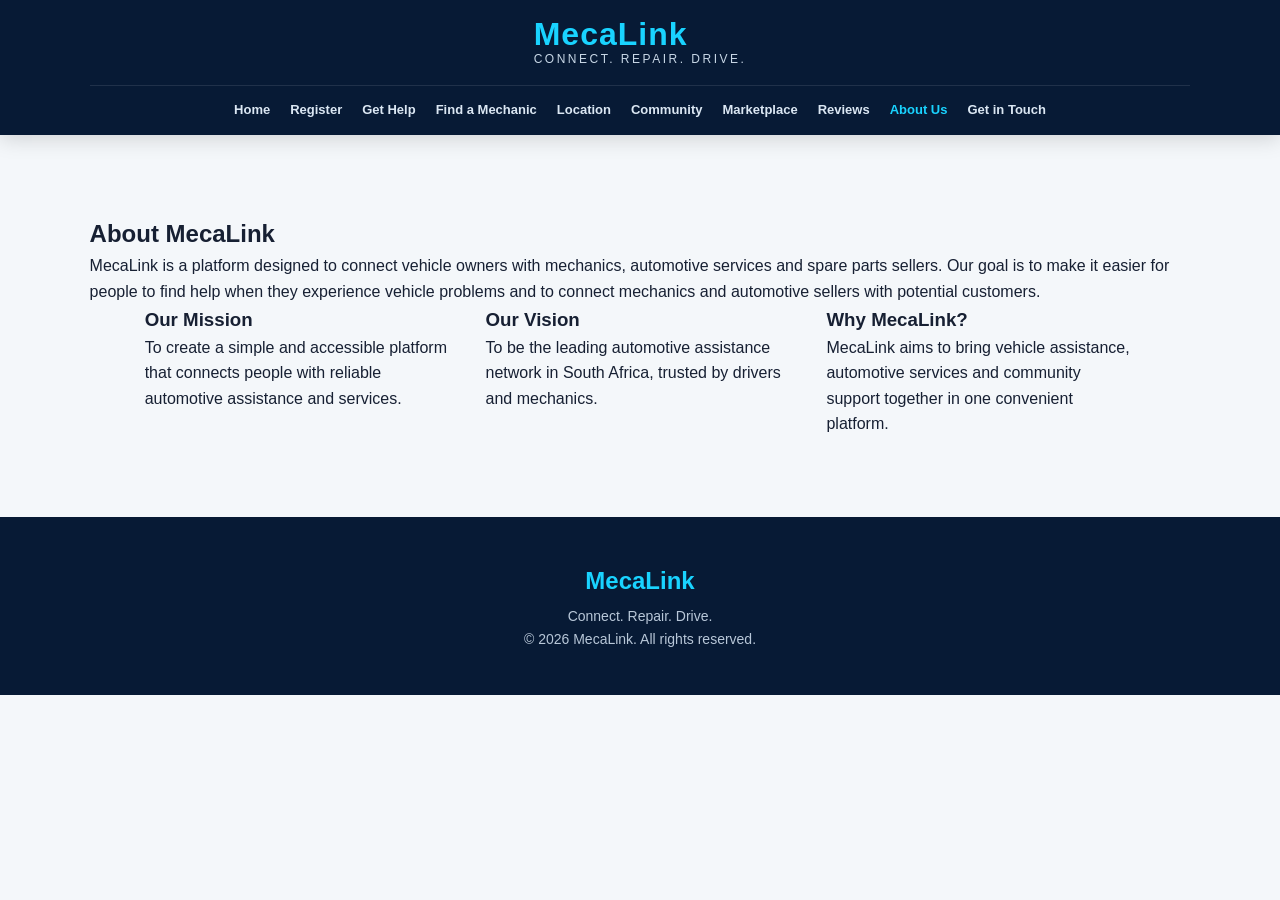
<file: pages/about.html>
<!DOCTYPE html>
<html lang="en">

<head>
    <meta charset="UTF-8">
    <meta name="viewport" content="width=device-width, initial-scale=1.0">

    <meta name="description" content="Learn about MecaLink, our mission and vision to connect vehicle owners with mechanics, automotive services and spare parts in South Africa.">

    <meta name="keywords" content="About MecaLink, automotive services, mechanics, vehicle assistance, spare parts, South Africa">

    <meta name="author" content="MecaLink">

    <title>About Us | MecaLink - Connect. Repair. Drive.</title>

    <link rel="stylesheet" href="../css/style.css">
</head>

<body>

<header class="site-header">

    <div class="brand">
        <div>
            <h1>MecaLink</h1>
            <p>Connect. Repair. Drive.</p>
        </div>
    </div>

    <nav>
        <a href="../index.html">Home</a>
        <a href="registration.html">Register</a>
        <a href="help.html">Get Help</a>
        <a href="mechanics.html">Find a Mechanic</a>
        <a href="location.html">Location</a>
        <a href="community.html">Community</a>
        <a href="marketplace.html">Marketplace</a>
        <a href="ratings.html">Reviews</a>
        <a href="about.html" class="active">About Us</a>
        <a href="contact.html">Get in Touch</a>
    </nav>

</header>

<main>

    <section class="about-section">

        <div class="about-intro">

            <h2>About MecaLink</h2>

            <p>
                MecaLink is a platform designed to connect vehicle
                owners with mechanics, automotive services and spare
                parts sellers. Our goal is to make it easier for people
                to find help when they experience vehicle problems
                and to connect mechanics and automotive sellers
                with potential customers.
            </p>

        </div>

        <div class="about-grid">

            <div class="about-card">

                <h3>Our Mission</h3>

                <p>
                    To create a simple and accessible platform that
                    connects people with reliable automotive
                    assistance and services.
                </p>

            </div>

            <div class="about-card">

                <h3>Our Vision</h3>

                <p>
                    To be the leading automotive assistance network
                    in South Africa, trusted by drivers and mechanics.
                </p>

            </div>

            <div class="about-card">

                <h3>Why MecaLink?</h3>

                <p>
                    MecaLink aims to bring vehicle assistance,
                    automotive services and community support
                    together in one convenient platform.
                </p>

            </div>

        </div>

    </section>

</main>

<footer>

    <div class="footer-brand">
        <h2>MecaLink</h2>
        <p>Connect. Repair. Drive.</p>
    </div>

    <p>&copy; 2026 MecaLink. All rights reserved.</p>

</footer>

</body>
</html>
</file>
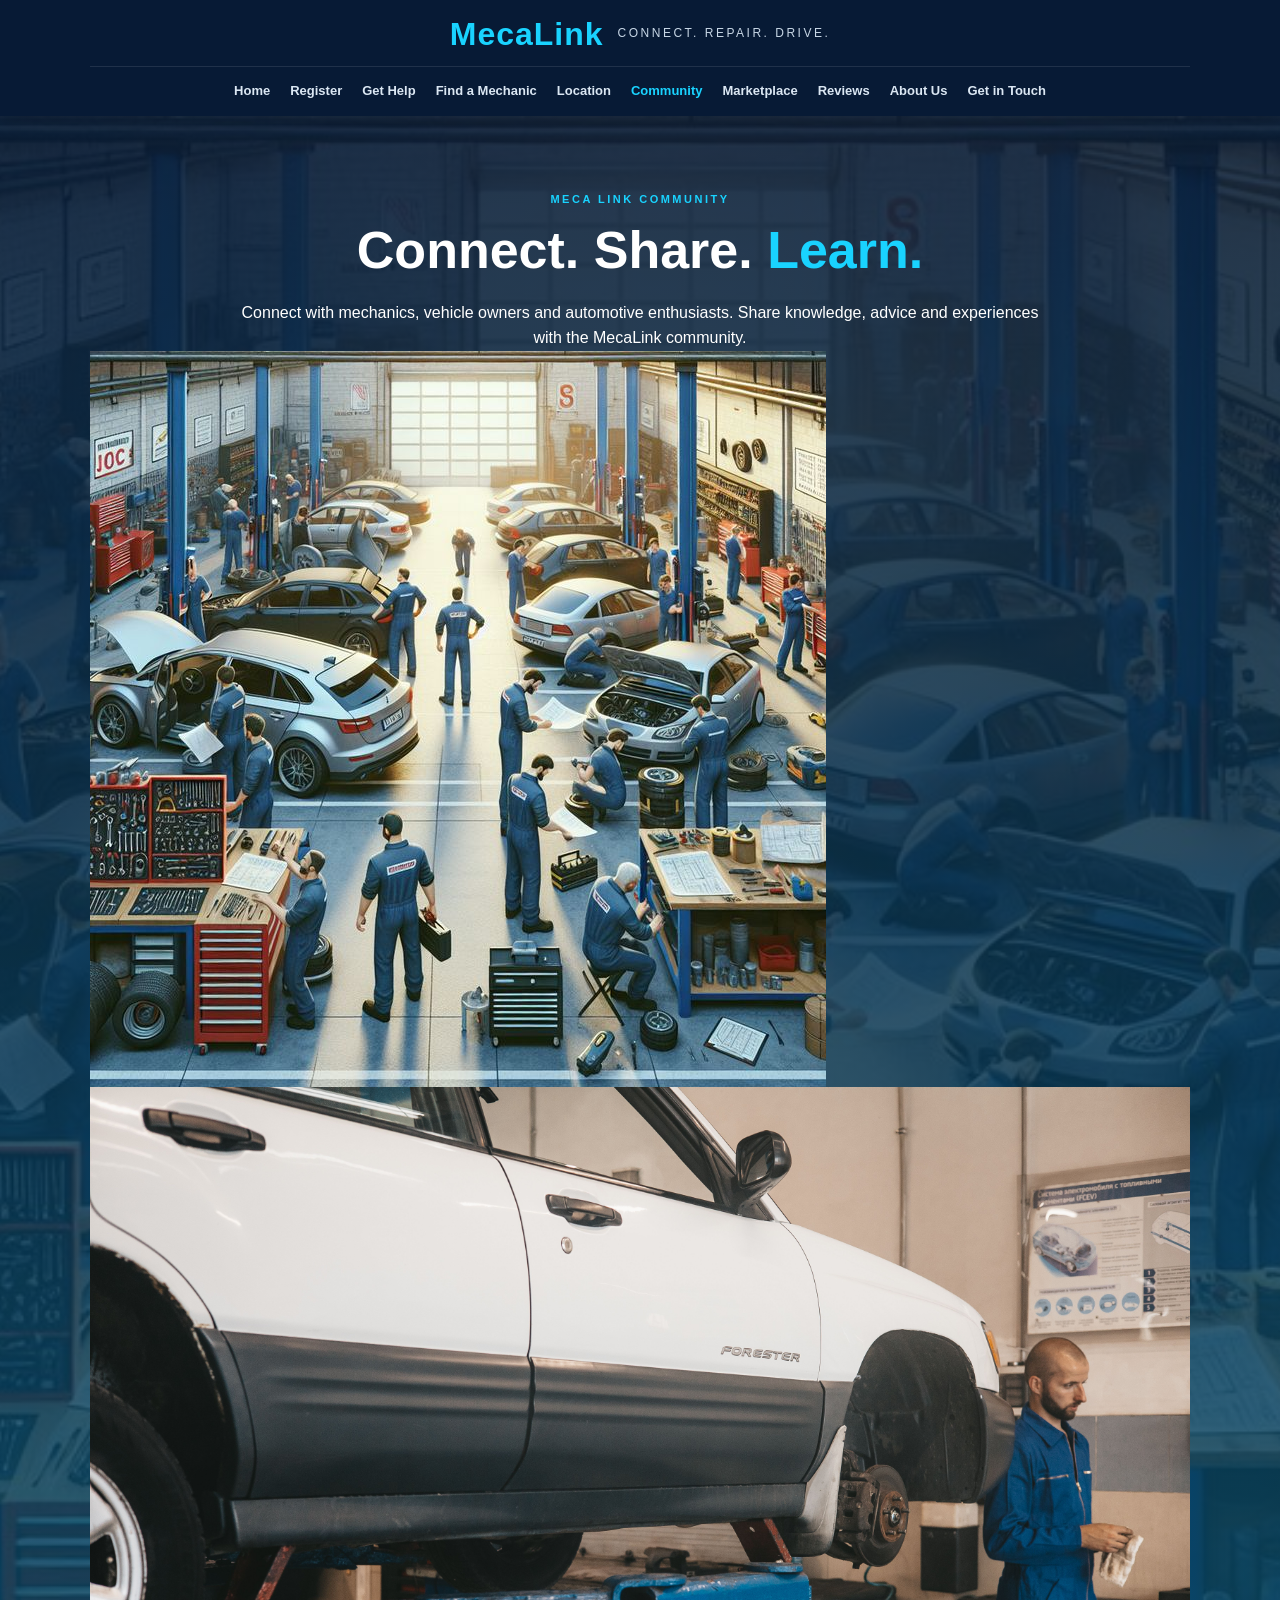
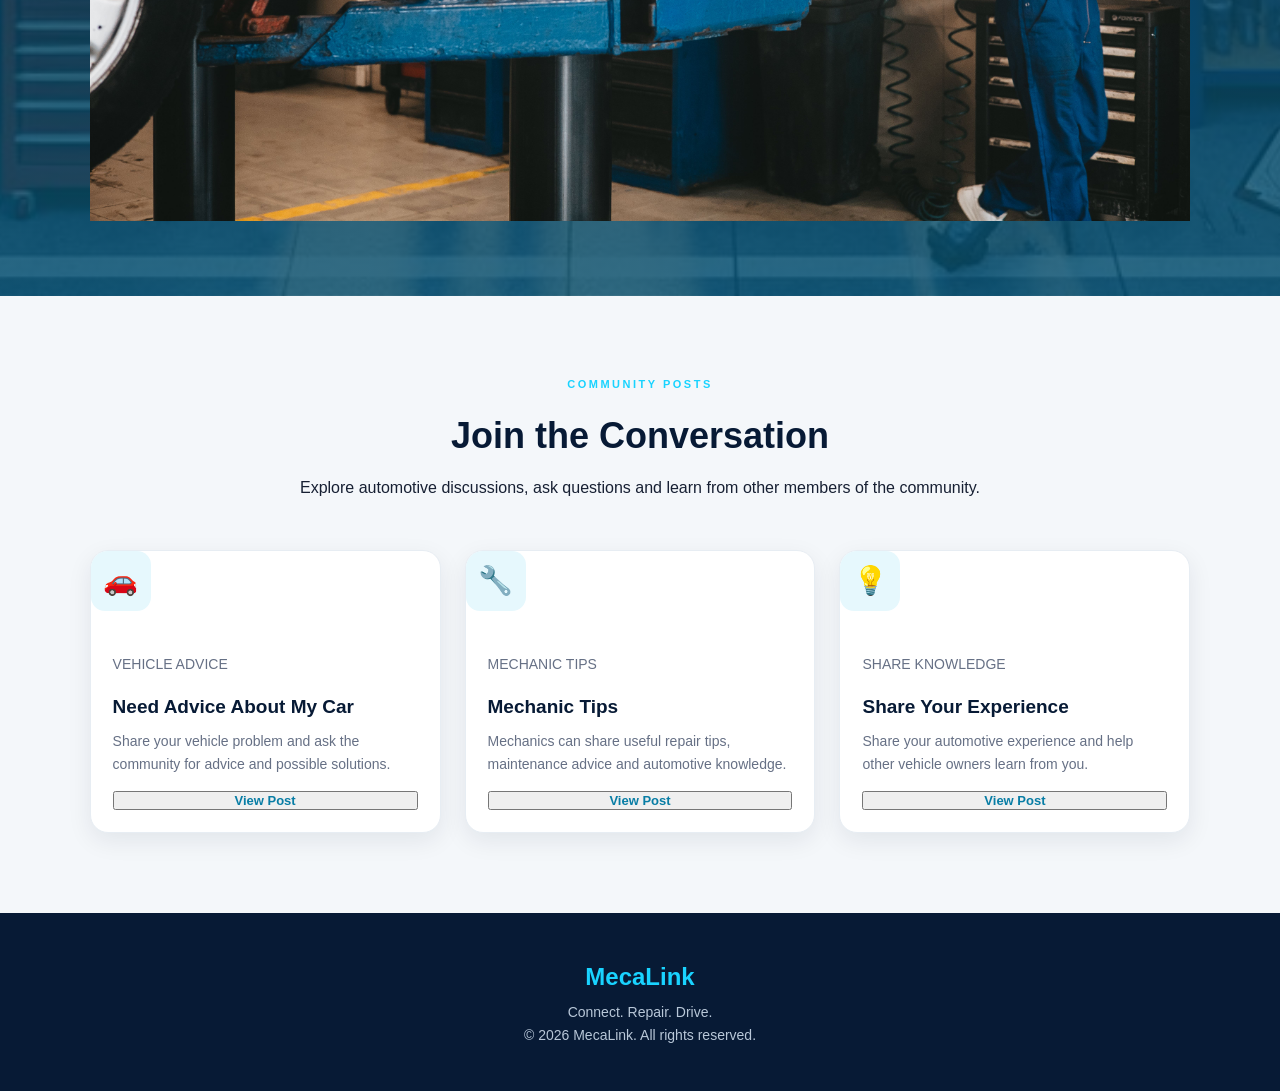
<file: pages/community.html>
<html>
<!DOCTYPE html>
<html lang="en">

<head>
    <meta charset="UTF-8">
    <meta name="viewport" content="width=device-width, initial-scale=1.0">

    <meta name="description" content="Join the MecaLink community to connect with vehicle owners and mechanics, share automotive advice, discuss vehicle repairs and exchange experiences.">
    <meta name="keywords" content="MecaLink community, vehicle owners, mechanics, automotive advice, car repairs, vehicle maintenance">
    <meta name="author" content="MecaLink">

    <title>MecaLink Community | Connect with Vehicle Owners and Mechanics</title>

    <link rel="stylesheet" href="../css/style.css">
</head>

<body>

<header class="site-header">

    <div class="brand">
        <h1>MecaLink</h1>
        <p>Connect. Repair. Drive.</p>
    </div>

    <nav>
        <a href="../index.html">Home</a>
        <a href="registration.html">Register</a>
        <a href="help.html">Get Help</a>
        <a href="mechanics.html">Find a Mechanic</a>
        <a href="location.html">Location</a>
        <a href="community.html" class="active">Community</a>
        <a href="marketplace.html">Marketplace</a>
        <a href="ratings.html">Reviews</a>
        <a href="about.html">About Us</a>
        <a href="contact.html">Get in Touch</a>
    </nav>

</header>

<main>

    <section class="community-hero">

        <div class="community-intro">

            <p class="section-label">MECA LINK COMMUNITY</p>

            <h2>Connect. Share. <span>Learn.</span></h2>

            <p>
                Connect with mechanics, vehicle owners and automotive
                enthusiasts. Share knowledge, advice and experiences
                with the MecaLink community.
            </p>

        </div>

        <div class="community-images">

            <img
                src="../images/community-bg.jpg"
                alt="Automotive community and vehicle owners">

            <img
                src="../images/community%20%282%29.jpg"
                alt="MecaLink automotive community">

        </div>

    </section>

    <section class="community-section">

        <div class="section-title">

            <p class="section-label">COMMUNITY POSTS</p>

            <h2>Join the Conversation</h2>

            <p>
                Explore automotive discussions, ask questions and
                learn from other members of the community.
            </p>

        </div>

        <div class="community-posts">

            <article class="community-card">

                <div class="community-icon">🚗</div>

                <div class="post-content">

                    <p class="post-category">VEHICLE ADVICE</p>

                    <h3>Need Advice About My Car</h3>

                    <p>
                        Share your vehicle problem and ask the
                        community for advice and possible solutions.
                    </p>

                    <button class="community-button" type="button"
                        data-post="vehicle">
                        View Post
                    </button>

                </div>

            </article>

            <article class="community-card">

                <div class="community-icon">🔧</div>

                <div class="post-content">

                    <p class="post-category">MECHANIC TIPS</p>

                    <h3>Mechanic Tips</h3>

                    <p>
                        Mechanics can share useful repair tips,
                        maintenance advice and automotive knowledge.
                    </p>

                    <button class="community-button" type="button"
                        data-post="mechanic">
                        View Post
                    </button>

                </div>

            </article>

            <article class="community-card">

                <div class="community-icon">💡</div>

                <div class="post-content">

                    <p class="post-category">SHARE KNOWLEDGE</p>

                    <h3>Share Your Experience</h3>

                    <p>
                        Share your automotive experience and help
                        other vehicle owners learn from you.
                    </p>

                    <button class="community-button" type="button"
                        data-post="experience">
                        View Post
                    </button>

                </div>

            </article>

        </div>

        <p id="communityMessage" role="status" aria-live="polite"></p>

    </section>

</main>

<footer>

    <div class="footer-brand">
        <h2>MecaLink</h2>
        <p>Connect. Repair. Drive.</p>
    </div>

    <p>&copy; 2026 MecaLink. All rights reserved.</p>

</footer>

<script src="../JS/script.js"></script>

</body>
</html>
</file>
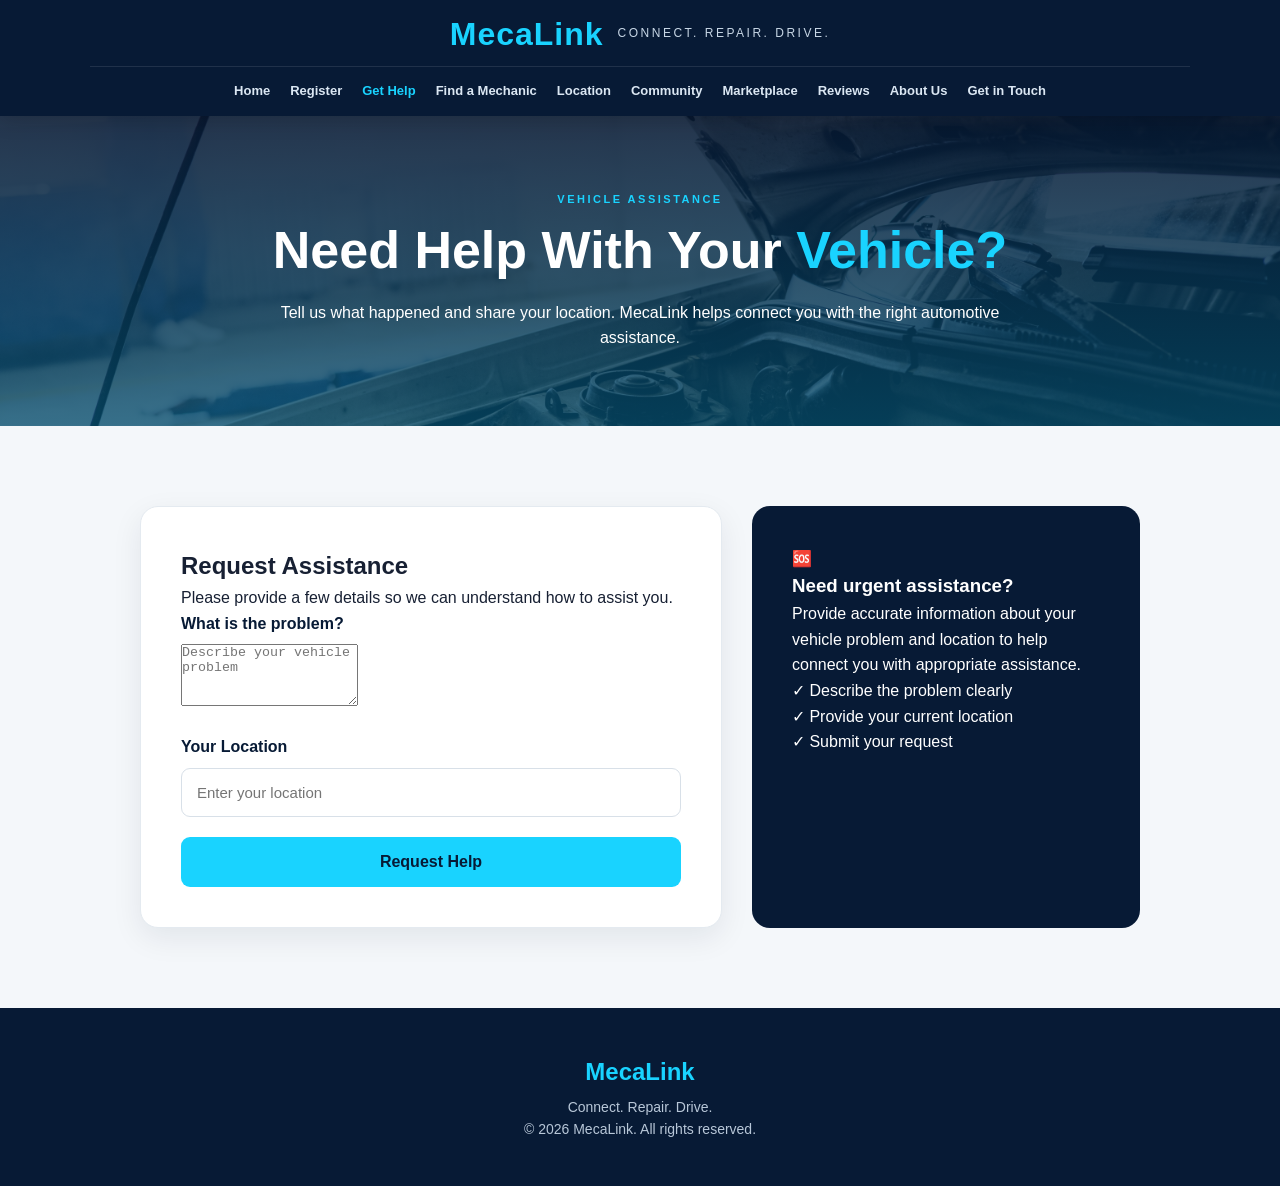
<file: pages/help.html>
<!DOCTYPE html>
<html lang="en">

<head>
    <meta charset="UTF-8">
    <meta name="viewport" content="width=device-width, initial-scale=1.0">

    <meta name="description" content="Get vehicle breakdown assistance and repair help through MecaLink. Describe your vehicle problem and location to explore automotive assistance.">

    <meta name="keywords" content="vehicle breakdown assistance, car repair help, automotive assistance, mechanic help, MecaLink">

    <meta name="author" content="MecaLink">

    <title>Get Vehicle Breakdown Assistance and Repair Help | MecaLink</title>

    <link rel="stylesheet" href="../css/style.css">
    <script src="../JS/script.js" defer></script>
</head>

<body>

<header class="site-header">

    <div class="brand">
        <h1>MecaLink</h1>
        <p>Connect. Repair. Drive.</p>
    </div>

    <nav>
        <a href="../index.html">Home</a>
        <a href="registration.html">Register</a>
        <a href="help.html" class="active">Get Help</a>
        <a href="mechanics.html">Find a Mechanic</a>
        <a href="location.html">Location</a>
        <a href="community.html">Community</a>
        <a href="marketplace.html">Marketplace</a>
        <a href="ratings.html">Reviews</a>
        <a href="about.html">About Us</a>
        <a href="contact.html">Get in Touch</a>
    </nav>

</header>

<main>

    <section class="help-hero">

        <div class="help-intro">

            <p class="section-label">VEHICLE ASSISTANCE</p>

            <h2>Need Help With Your <span>Vehicle?</span></h2>

            <p>
                Tell us what happened and share your location.
                MecaLink helps connect you with the right
                automotive assistance.
            </p>

        </div>

    </section>

    <section class="help-section">

        <div class="help-container">

            <div class="help-form">

                <h2>Request Assistance</h2>

                <p class="form-description">
                    Please provide a few details so we can
                    understand how to assist you.
                </p>

                <form
                    id="helpForm"
                    name="help"
                    method="POST"
                    action="/"
                    data-netlify="true"
                    netlify-honeypot="bot-field"
                >

                    <input type="hidden" name="form-name" value="help">

                    <p hidden>
                        <label>
                            Leave this field empty:
                            <input name="bot-field">
                        </label>
                    </p>

                    <div class="form-group">

                        <label for="problem">
                            What is the problem?
                        </label>

                        <textarea
                            id="problem"
                            name="problem"
                            placeholder="Describe your vehicle problem"
                            rows="4"
                            required
                            minlength="5"
                            maxlength="1000"
                        ></textarea>

                    </div>

                    <div class="form-group">

                        <label for="location">
                            Your Location
                        </label>

                        <input
                            type="text"
                            id="location"
                            name="location"
                            placeholder="Enter your location"
                            required
                            minlength="3"
                            maxlength="150"
                        >

                    </div>

                    <button class="help-button" type="submit">
                        Request Help
                    </button>

                    <p
                        id="helpMessage"
                        role="status"
                        aria-live="polite"
                    ></p>

                </form>

            </div>

            <div class="help-info">

                <div class="info-icon">🆘</div>

                <h3>Need urgent assistance?</h3>

                <p>
                    Provide accurate information about your
                    vehicle problem and location to help
                    connect you with appropriate assistance.
                </p>

                <div class="info-item">
                    <span>✓</span>
                    Describe the problem clearly
                </div>

                <div class="info-item">
                    <span>✓</span>
                    Provide your current location
                </div>

                <div class="info-item">
                    <span>✓</span>
                    Submit your request
                </div>

            </div>

        </div>

    </section>

</main>

<footer>

    <div class="footer-brand">
        <h2>MecaLink</h2>
        <p>Connect. Repair. Drive.</p>
    </div>

    <p>&copy; 2026 MecaLink. All rights reserved.</p>

</footer>

</body>
</html>
</file>
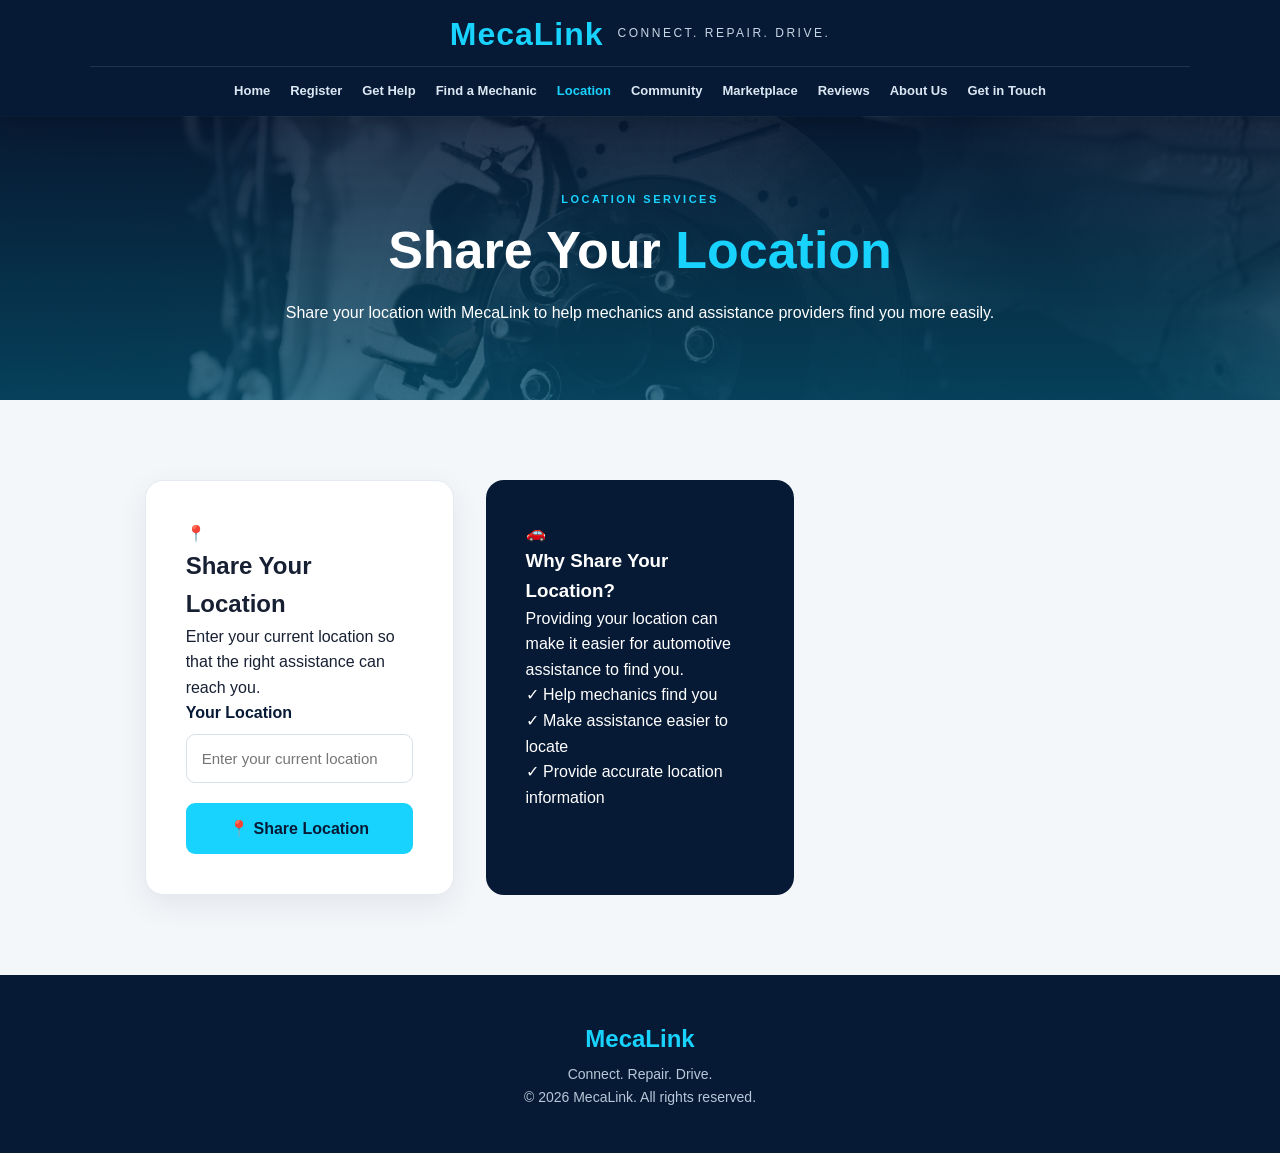
<file: pages/location.html>
<!DOCTYPE html>
<html lang="en">

<head>
    <meta charset="UTF-8">
    <meta name="viewport" content="width=device-width, initial-scale=1.0">

    <meta name="description" content="Share your location with MecaLink to help vehicle owners connect with mechanics and automotive assistance providers.">

    <meta name="keywords" content="MecaLink, location sharing, vehicle assistance, mechanics, automotive services">

    <meta name="author" content="MecaLink">

    <title>Location Sharing | MecaLink - Connect. Repair. Drive.</title>

    <link rel="stylesheet" href="../css/style.css">
</head>

<body>

<header class="site-header">

    <div class="brand">
        <h1>MecaLink</h1>
        <p>Connect. Repair. Drive.</p>
    </div>

    <nav>
        <a href="../index.html">Home</a>
        <a href="registration.html">Register</a>
        <a href="help.html">Get Help</a>
        <a href="mechanics.html">Find a Mechanic</a>
        <a href="location.html" class="active">Location</a>
        <a href="community.html">Community</a>
        <a href="marketplace.html">Marketplace</a>
        <a href="ratings.html">Reviews</a>
        <a href="about.html">About Us</a>
        <a href="contact.html">Get in Touch</a>
    </nav>

</header>

<main>

    <section class="location-hero">

        <div class="location-intro">

            <p class="section-label">LOCATION SERVICES</p>

            <h2>Share Your <span>Location</span></h2>

            <p>
                Share your location with MecaLink to help mechanics
                and assistance providers find you more easily.
            </p>

        </div>

    </section>

    <section class="location-section">

        <div class="location-container">

            <div class="location-card">

                <div class="location-icon">📍</div>

                <h2>Share Your Location</h2>

                <p>
                    Enter your current location so that the right
                    assistance can reach you.
                </p>

                <div class="location-form-group">

                    <label for="location">Your Location</label>

                    <input
                        type="text"
                        id="location"
                        name="location"
                        placeholder="Enter your current location"
                        required
                    >

                </div>

                <button
                    class="location-button"
                    id="shareLocationButton"
                    type="button"
                >
                    📍 Share Location
                </button>

                <p id="locationMessage" role="status" aria-live="polite"></p>

            </div>

            <div class="location-info">

                <div class="location-icon">🚗</div>

                <h3>Why Share Your Location?</h3>

                <p>
                    Providing your location can make it easier
                    for automotive assistance to find you.
                </p>

                <div class="location-feature">
                    <span>✓</span>
                    Help mechanics find you
                </div>

                <div class="location-feature">
                    <span>✓</span>
                    Make assistance easier to locate
                </div>

                <div class="location-feature">
                    <span>✓</span>
                    Provide accurate location information
                </div>

            </div>

        </div>

    </section>

</main>

<footer>

    <div class="footer-brand">
        <h2>MecaLink</h2>
        <p>Connect. Repair. Drive.</p>
    </div>

    <p>&copy; 2026 MecaLink. All rights reserved.</p>

</footer>

<script src="../JS/script.js" defer></script>

</body>
</html>
</file>
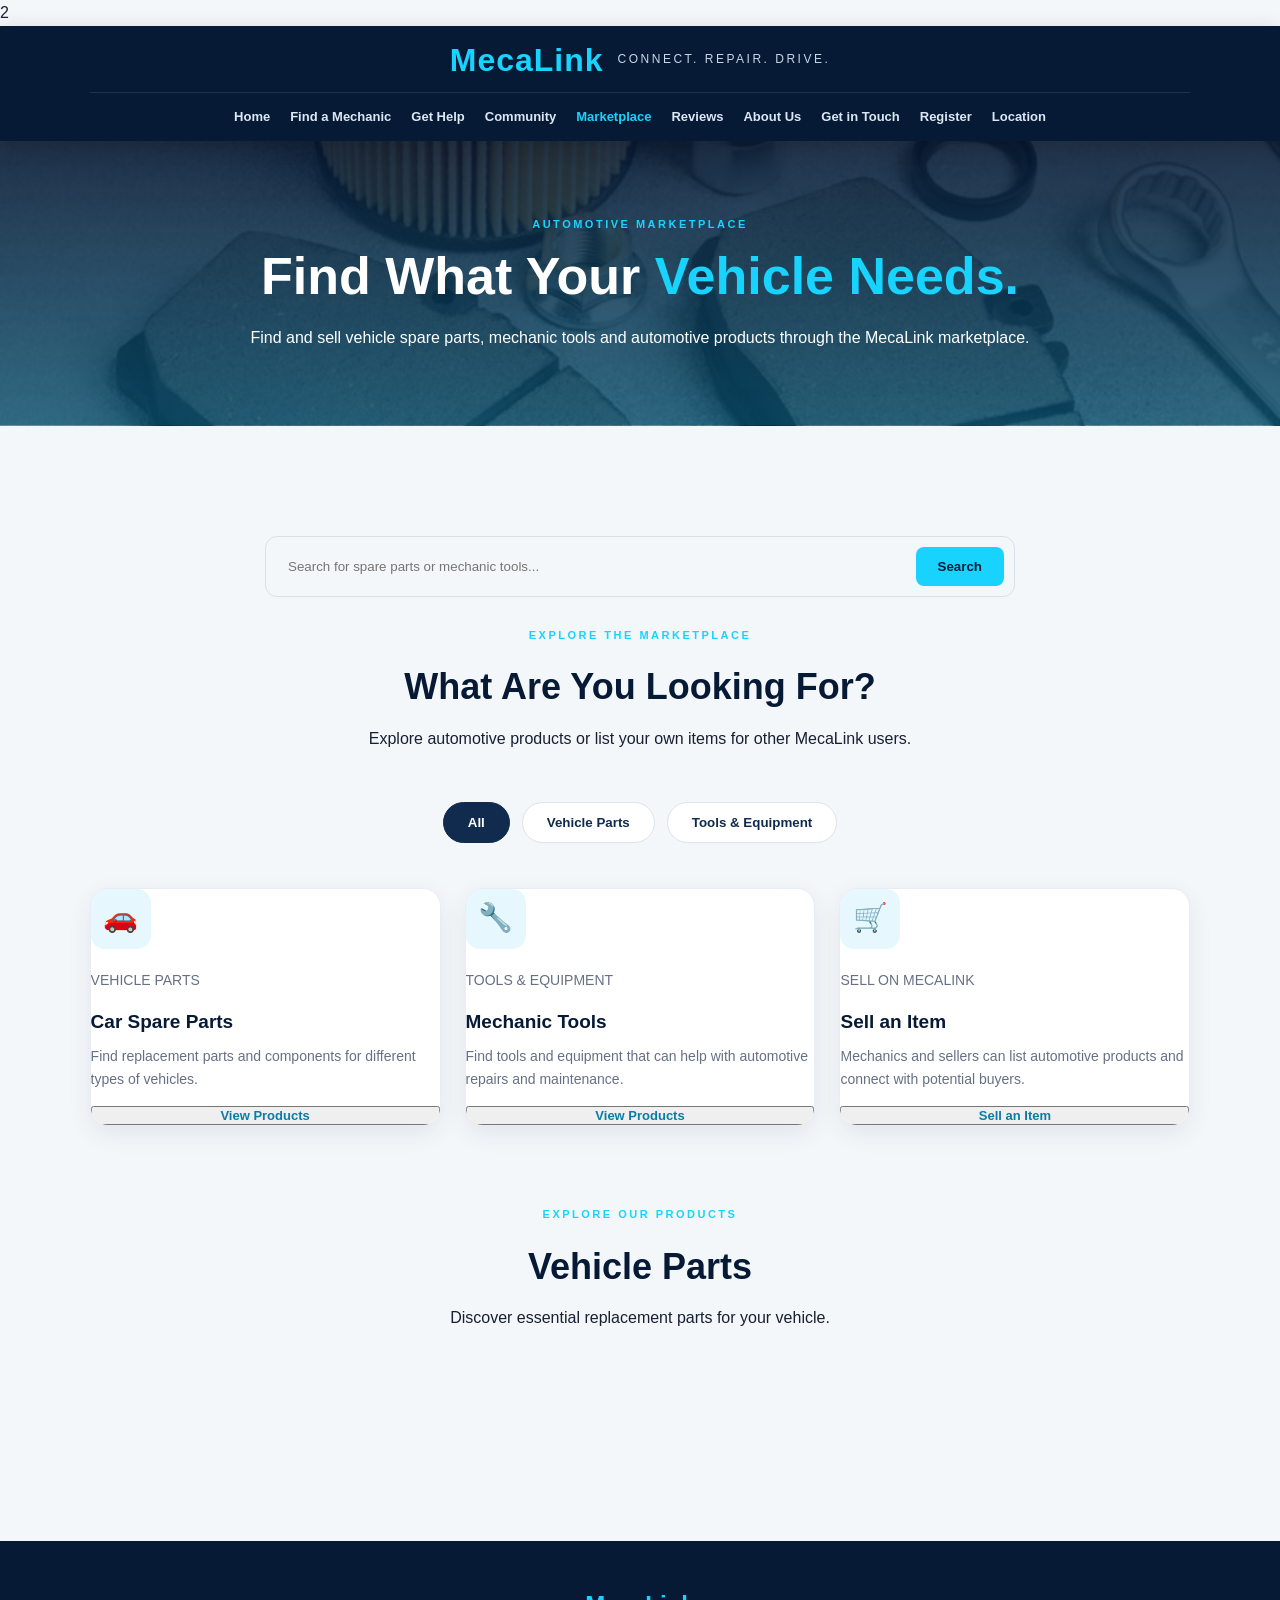
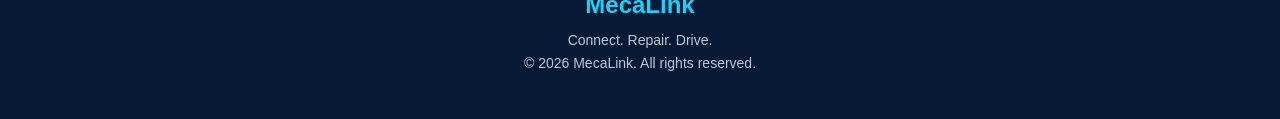
<file: pages/marketplace.html>
<!DOCTYPE html>
<html lang="en">
<head>
    <meta charset="UTF-8">
    <meta name="description" content="Explore MecaLink to find and sell car spare parts, mechanic tools and automotive products. Connect with buyers and sellers.">
    <title>Buy and Sell Car Parts & Mechanic Tools | MecaLink</title>
    <link rel="stylesheet" href="../css/style.css">
</head>

<body>2

<header class="site-header">

    <div class="brand">
        <h1>MecaLink</h1>
        <p>Connect. Repair. Drive.</p>
    </div>

    <nav>
        <a href="../index.html">Home</a>
        <a href="mechanics.html">Find a Mechanic</a>
        <a href="help.html">Get Help</a>
        <a href="community.html">Community</a>
        <a href="marketplace.html" class="active">Marketplace</a>
        <a href="ratings.html">Reviews</a>
        <a href="about.html">About Us</a>
        <a href="contact.html">Get in Touch</a>
        <a href="registration.html">Register</a>
        <a href="location.html">Location</a>
    </nav>

</header>


<main>

    <section class="marketplace-hero">

        <div class="marketplace-intro">

            <p class="section-label">AUTOMOTIVE MARKETPLACE</p>

            <h2>Find What Your <span>Vehicle Needs.</span></h2>

            <p>
                Find and sell vehicle spare parts, mechanic tools
                and automotive products through the MecaLink marketplace.
            </p>

        </div>

    </section>


    <section class="marketplace-section">
        <div class="marketplace-search">
    <input
        type="text"
        id="marketplaceSearch"
        placeholder="Search for spare parts or mechanic tools..."
    >
    <button type="button" id="searchButton">
        Search
    </button>
</div>

        <div class="section-title">

            <p class="section-label">EXPLORE THE MARKETPLACE</p>

            <h2>What Are You Looking For?</h2>

            <p>
                Explore automotive products or list your own items
                for other MecaLink users.
            </p>

        </div>
        <div class="marketplace-filters">
    <button type="button" class="filter-button active" data-filter="all">All</button>
    <button type="button" class="filter-button" data-filter="vehicle parts">Vehicle Parts</button>
    <button type="button" class="filter-button" data-filter="tools & equipment">Tools & Equipment</button>
</div>


        <div class="marketplace-grid">

            <article class="marketplace-card">

                <div class="marketplace-icon">🚗</div>

                <p class="marketplace-category">VEHICLE PARTS</p>

                <h3>Car Spare Parts</h3>

                <p>
                    Find replacement parts and components for
                    different types of vehicles.
                </p>

                <button class="marketplace-button">
                    View Products
                </button>

            </article>


            <article class="marketplace-card">

                <div class="marketplace-icon">🔧</div>

                <p class="marketplace-category">TOOLS & EQUIPMENT</p>

                <h3>Mechanic Tools</h3>

                <p>
                    Find tools and equipment that can help with
                    automotive repairs and maintenance.
                </p>

                <button class="marketplace-button">
                    View Products
                </button>

            </article>


            <article class="marketplace-card sell-card">

                <div class="marketplace-icon">🛒</div>

                <p class="marketplace-category">SELL ON MECALINK</p>

                <h3>Sell an Item</h3>

                <p>
                    Mechanics and sellers can list automotive
                    products and connect with potential buyers.
                </p>

                <button class="marketplace-button">
                    Sell an Item
                </button>

            </article>

        </div>
                </div>

        <section class="marketplace-products" id="vehicle-parts">

            <div class="section-title">
                <p class="section-label">EXPLORE OUR PRODUCTS</p>
                <h2>Vehicle Parts</h2>
                <p>Discover essential replacement parts for your vehicle.</p>
            </div>

        </section>

    </section>

    </section>

</main>


<footer>

    <div class="footer-brand">
        <h2>MecaLink</h2>
        <p>Connect. Repair. Drive.</p>
    </div>

    <p>&copy; 2026 MecaLink. All rights reserved.</p>

</footer>
<script src="../JS/script.js"></script>

</body>

</html>
</file>
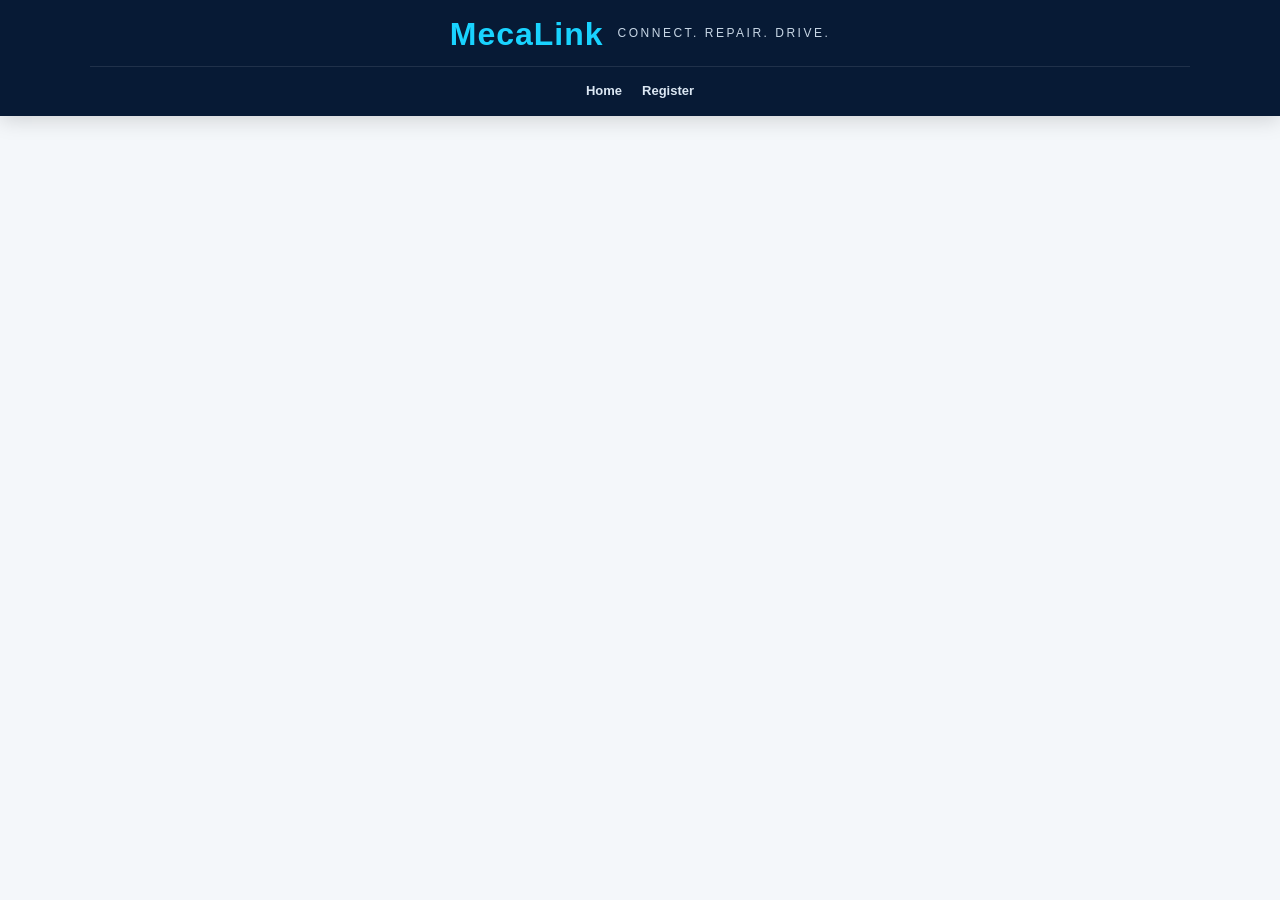
<file: pages/MecaLink.html>
<!DOCTYPE html>
<html lang="en">

<head>
    <meta charset="UTF-8">
    <meta name="viewport" content="width=device-width, initial-scale=1.0">

    <meta name="description" content="Find a mechanic with MecaLink. Search for automotive services by location and the type of vehicle repair you need.">

    <meta name="author" content="MecaLink">

    <title>Find a Mechanic | MecaLink - Connect. Repair. Drive.</title>

    <link rel="stylesheet" href="../css/style.css">
</head>

<body>

    <header class="site-header">

        <div class="brand">
            <h1>MecaLink</h1>
            <p>Connect. Repair. Drive.</p>
        </div>

        <nav>
            <a href="../index.html">Home</a>
            <a href="registration.html">Register</a
</file>
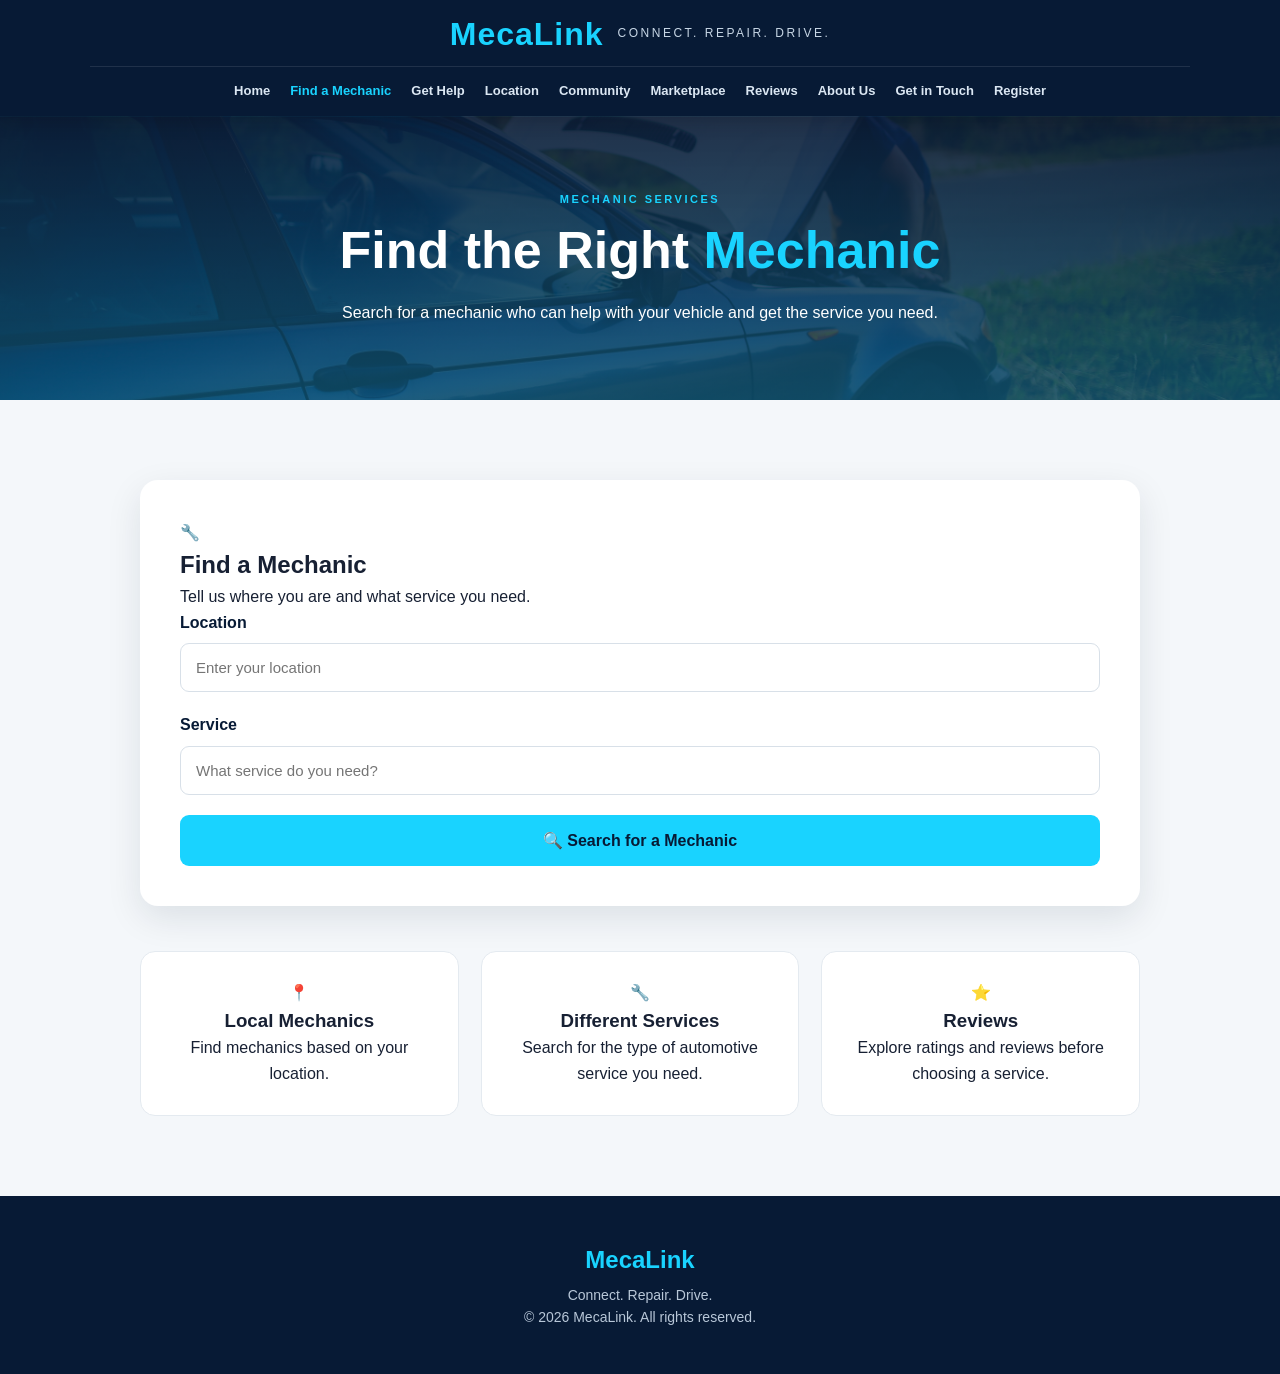
<file: pages/mechanics.html>
<!DOCTYPE html>
<html lang="en">

<head>
    <meta charset="UTF-8">
    <meta name="viewport" content="width=device-width, initial-scale=1.0">

    <meta name="description" content="Discover MecaLink to connect with mechanics, find vehicle repair services and get help maintaining your car.">

    <meta name="author" content="MecaLink">

    <title>Find Local Mechanics and Vehicle Repair Services | MecaLink</title>

    <link rel="stylesheet" href="../css/style.css">
</head>

<body>

    <header class="site-header">

        <div class="brand">
            <h1>MecaLink</h1>
            <p>Connect. Repair. Drive.</p>
        </div>

        <nav>
            <a href="../index.html">Home</a>
            <a href="mechanics.html" class="active">Find a Mechanic</a>
            <a href="help.html">Get Help</a>
            <a href="location.html">Location</a>
            <a href="community.html">Community</a>
            <a href="marketplace.html">Marketplace</a>
            <a href="ratings.html">Reviews</a>
            <a href="about.html">About Us</a>
            <a href="contact.html">Get in Touch</a>
            <a href="registration.html">Register</a>
        </nav>

    </header>

    <main>

        <section class="mechanic-hero">

            <div>
                <p class="section-label">MECHANIC SERVICES</p>

                <h2>Find the Right <span>Mechanic</span></h2>

                <p>
                    Search for a mechanic who can help with
                    your vehicle and get the service you need.
                </p>
            </div>

        </section>

        <section class="mechanic-section">

            <div class="mechanic-search">

                <div class="search-heading">
                    <div class="search-icon">🔧</div>

                    <div>
                        <h2>Find a Mechanic</h2>
                        <p>
                            Tell us where you are and what service
                            you need.
                        </p>
                    </div>
                </div>

                <form id="mechanicSearchForm">

                    <div class="search-fields">

                        <div class="form-group">
                            <label for="location">Location</label>

                            <input
                                type="text"
                                id="location"
                                name="location"
                                placeholder="Enter your location"
                                required
                            >
                        </div>

                        <div class="form-group">
                            <label for="service">Service</label>

                            <input
                                type="text"
                                id="service"
                                name="service"
                                placeholder="What service do you need?"
                                required
                            >
                        </div>

                    </div>

                    <button type="submit" class="search-button">
                        🔍 Search for a Mechanic
                    </button>

                    <p id="mechanicSearchMessage" role="status" aria-live="polite"></p>

                </form>

            </div>

            <div class="mechanic-features">

                <div class="feature-card">
                    <div>📍</div>
                    <h3>Local Mechanics</h3>
                    <p>
                        Find mechanics based on your location.
                    </p>
                </div>

                <div class="feature-card">
                    <div>🔧</div>
                    <h3>Different Services</h3>
                    <p>
                        Search for the type of automotive service
                        you need.
                    </p>
                </div>

                <div class="feature-card">
                    <div>⭐</div>
                    <h3>Reviews</h3>
                    <p>
                        Explore ratings and reviews before
                        choosing a service.
                    </p>
                </div>

            </div>

        </section>

    </main>

    <footer>

        <div class="footer-brand">
            <h2>MecaLink</h2>
            <p>Connect. Repair. Drive.</p>
        </div>

        <p>&copy; 2026 MecaLink. All rights reserved.</p>

    </footer>

    <script src="../JS/script.js" defer></script>

</body>
</html>
</file>
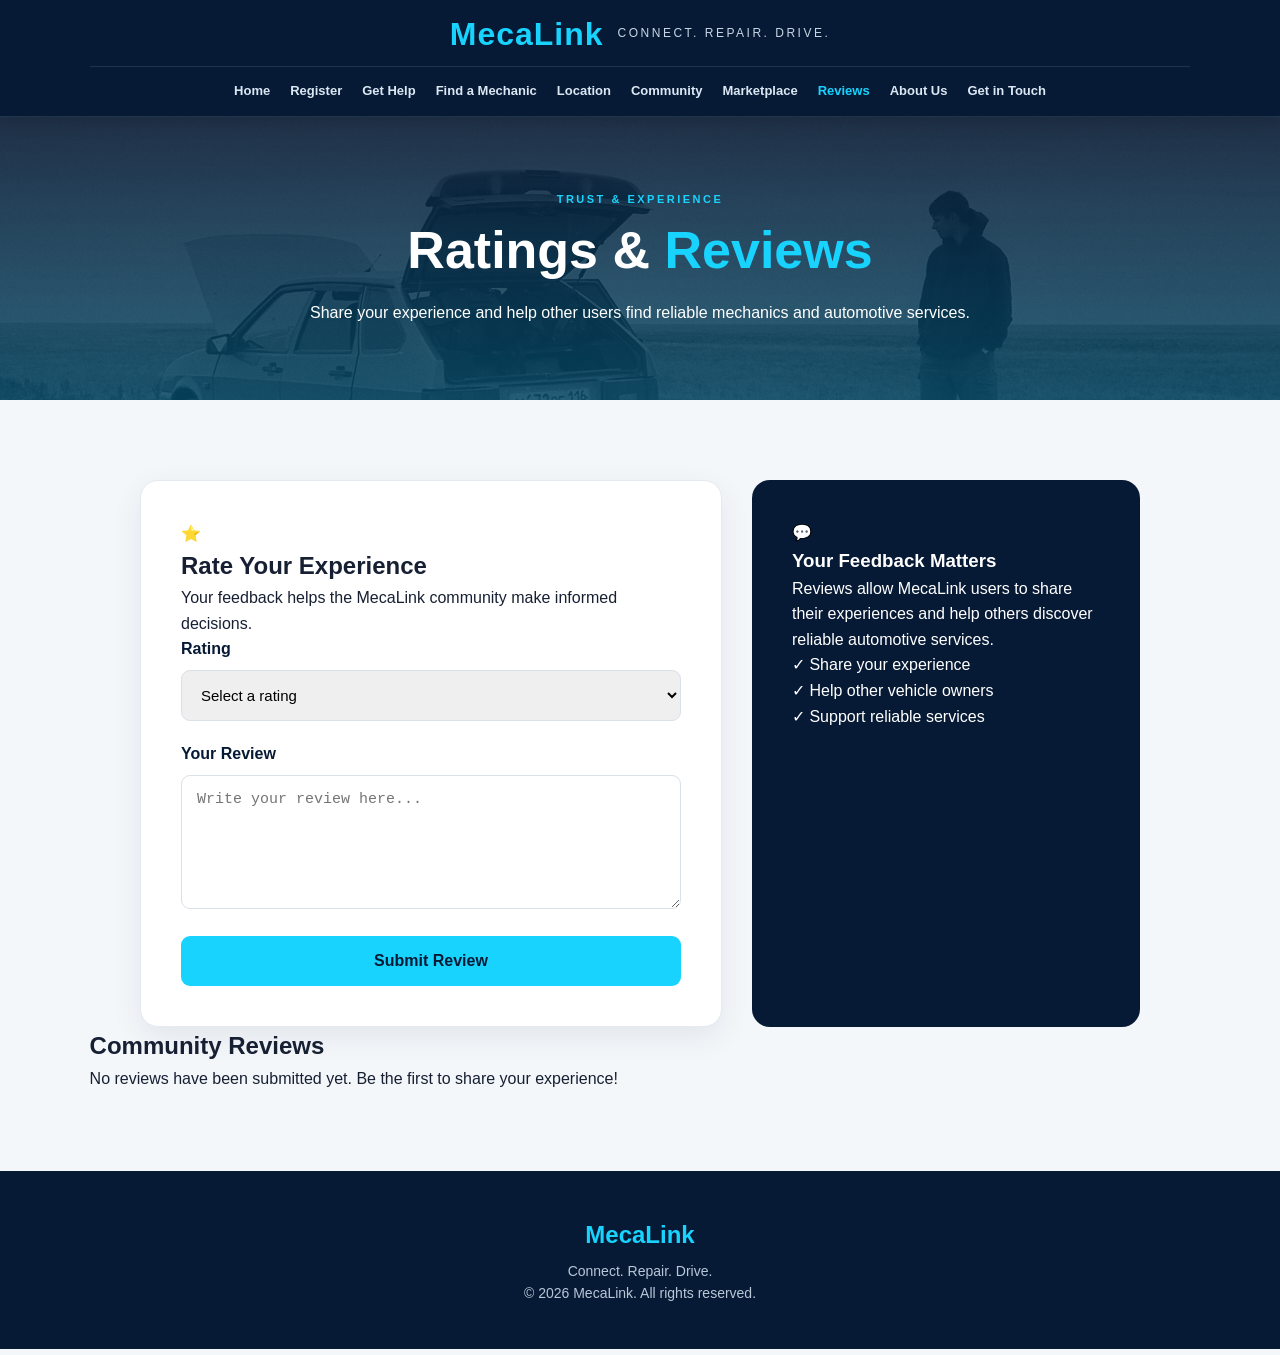
<file: pages/ratings.html>
<!DOCTYPE html>
<html lang="en">

<head>
    <meta charset="UTF-8">
    <meta name="viewport" content="width=device-width, initial-scale=1.0">

    <meta name="description" content="Read and share customer ratings and reviews on MecaLink to help vehicle owners find reliable mechanics and automotive services.">

    <meta name="author" content="MecaLink">

    <title>Customer Ratings and Reviews | MecaLink</title>

    <link rel="stylesheet" href="../css/style.css">
</head>

<body>

    <header class="site-header">

        <div class="brand">
            <h1>MecaLink</h1>
            <p>Connect. Repair. Drive.</p>
        </div>

        <nav>
            <a href="../index.html">Home</a>
            <a href="registration.html">Register</a>
            <a href="help.html">Get Help</a>
            <a href="mechanics.html">Find a Mechanic</a>
            <a href="location.html">Location</a>
            <a href="community.html">Community</a>
            <a href="marketplace.html">Marketplace</a>
            <a href="ratings.html" class="active">Reviews</a>
            <a href="about.html">About Us</a>
            <a href="contact.html">Get in Touch</a>
        </nav>

    </header>

    <main>

        <section class="reviews-hero">

            <div class="reviews-intro">

                <p class="section-label">TRUST & EXPERIENCE</p>

                <h2>Ratings & <span>Reviews</span></h2>

                <p>
                    Share your experience and help other users
                    find reliable mechanics and automotive services.
                </p>

            </div>

        </section>

        <section class="reviews-section">

            <div class="review-container">

                <div class="review-form-card">

                    <div class="review-icon">⭐</div>

                    <h2>Rate Your Experience</h2>

                    <p class="review-description">
                        Your feedback helps the MecaLink community
                        make informed decisions.
                    </p>

                    <form id="reviewForm">

                        <div class="review-form-group">

                            <label for="rating">Rating</label>

                            <select id="rating" name="rating" required>
                                <option value="">Select a rating</option>
                                <option value="5">★★★★★ - Excellent</option>
                                <option value="4">★★★★ - Very Good</option>
                                <option value="3">★★★ - Good</option>
                                <option value="2">★★ - Fair</option>
                                <option value="1">★ - Poor</option>
                            </select>

                        </div>

                        <div class="review-form-group">

                            <label for="review">Your Review</label>

                            <textarea
                                id="review"
                                name="review"
                                rows="6"
                                placeholder="Write your review here..."
                                minlength="10"
                                required
                            ></textarea>

                        </div>

                        <button
                            class="review-button"
                            id="submitReview"
                            type="submit"
                        >
                            Submit Review
                        </button>

                        <p id="reviewMessage" role="status" aria-live="polite"></p>

                    </form>

                </div>

                <div class="review-info-card">

                    <div class="review-info-icon">💬</div>

                    <h3>Your Feedback Matters</h3>

                    <p>
                        Reviews allow MecaLink users to share their
                        experiences and help others discover
                        reliable automotive services.
                    </p>

                    <div class="review-feature">
                        <span>✓</span>
                        Share your experience
                    </div>

                    <div class="review-feature">
                        <span>✓</span>
                        Help other vehicle owners
                    </div>

                    <div class="review-feature">
                        <span>✓</span>
                        Support reliable services
                    </div>

                </div>

            </div>

            <div class="submitted-reviews">

                <h2>Community Reviews</h2>

                <div id="reviewsList">

                    <p id="noReviews">
                        No reviews have been submitted yet.
                        Be the first to share your experience!
                    </p>

                </div>

            </div>

        </section>

    </main>

    <footer>

        <div class="footer-brand">
            <h2>MecaLink</h2>
            <p>Connect. Repair. Drive.</p>
        </div>

        <p>&copy; 2026 MecaLink. All rights reserved.</p>

    </footer>

    <script src="../JS/script.js" defer></script>

</body>
</html>
</file>
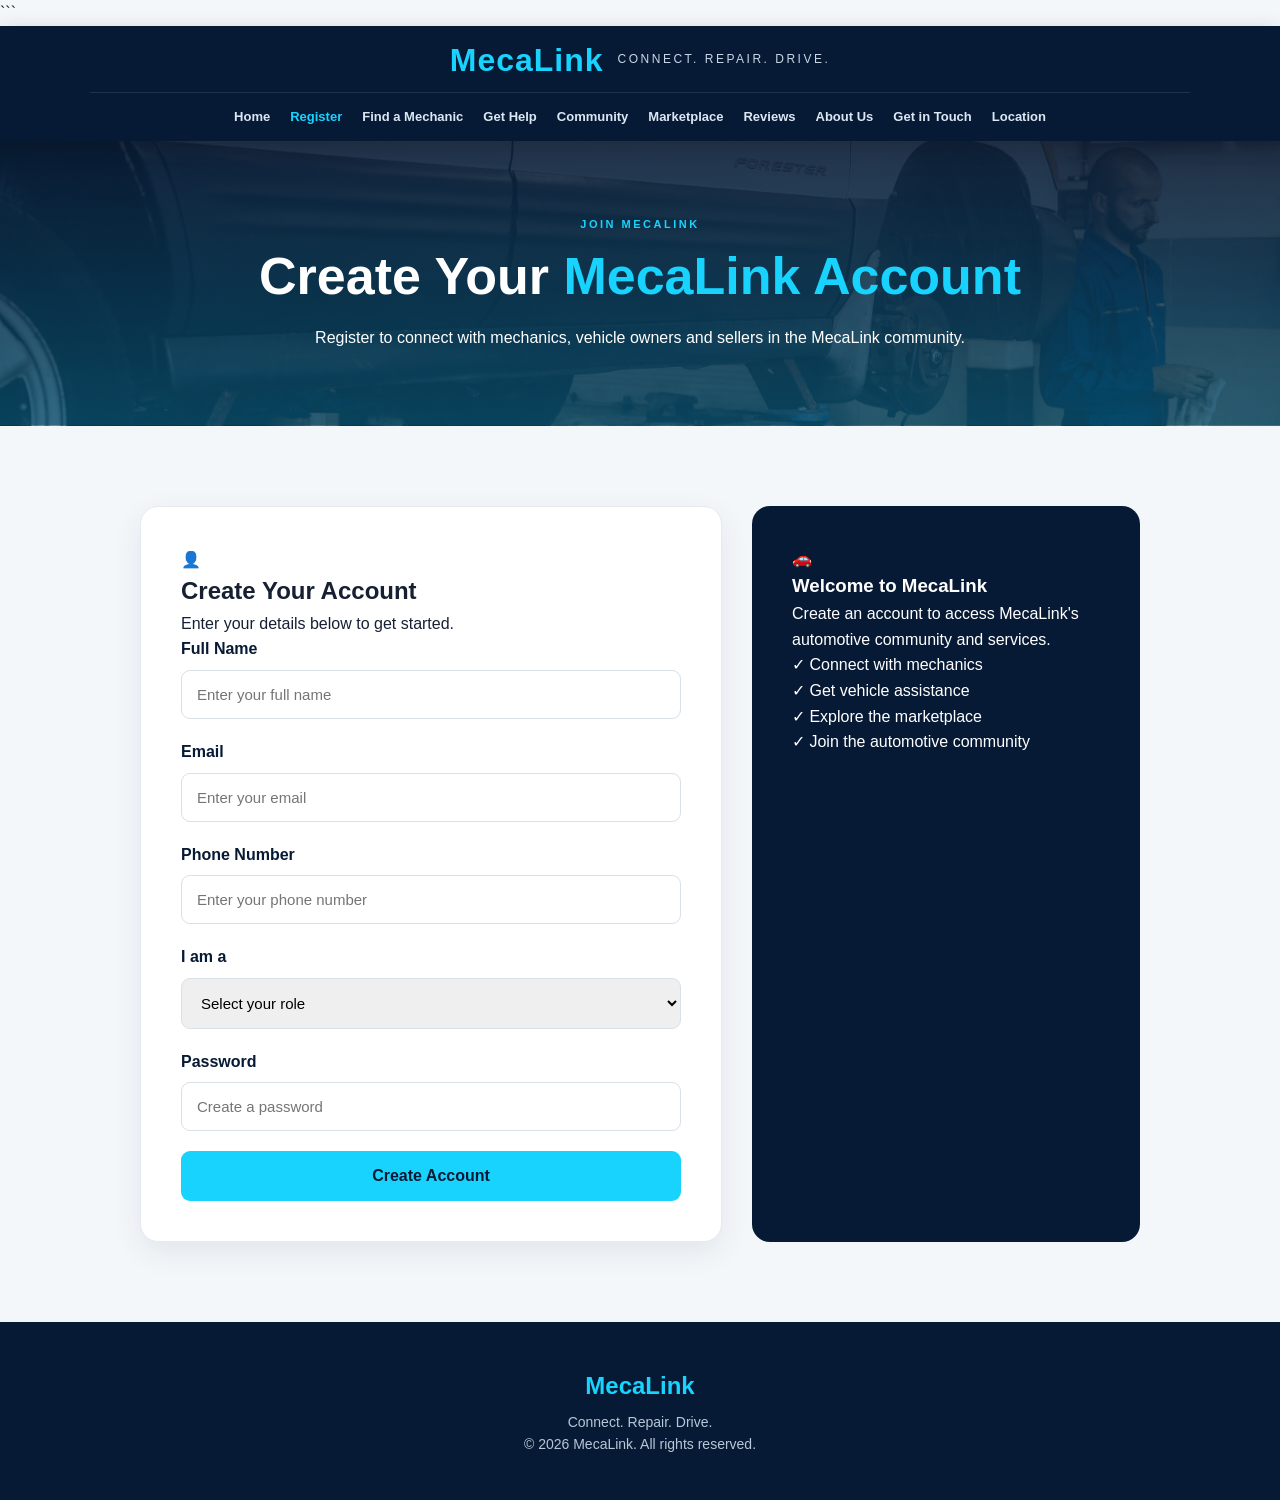
<file: pages/registration.html>
<!DOCTYPE html>
<html lang="en">
<head>
    <meta charset="UTF-8">
    <meta name="viewport" content="width=device-width, initial-scale=1.0">
    <title>Registration - MecaLink</title>
    <link rel="stylesheet" href="../css/style.css">
</head>
<body>

```
<header class="site-header">

    <div class="brand">
        <h1>MecaLink</h1>
        <p>Connect. Repair. Drive.</p>
    </div>

    <nav>
        <a href="../index.html">Home</a>
        <a href="registration.html" class="active">Register</a>
        <a href="mechanics.html">Find a Mechanic</a>
        <a href="help.html">Get Help</a>
        <a href="community.html">Community</a>
        <a href="marketplace.html">Marketplace</a>
        <a href="ratings.html">Reviews</a>
        <a href="about.html">About Us</a>
        <a href="contact.html">Get in Touch</a>
        <a href="location.html">Location</a>
    </nav>

</header>


<main>

    <section class="registration-hero">

        <div class="registration-intro">

            <p class="section-label">JOIN MECALINK</p>

            <h2>Create Your <span>MecaLink Account</span></h2>

            <p>
                Register to connect with mechanics, vehicle owners
                and sellers in the MecaLink community.
            </p>

        </div>

    </section>


    <section class="registration-section">

        <div class="registration-container">

            <div class="registration-form-card">

                <div class="registration-icon">👤</div>

                <h2>Create Your Account</h2>

                <p class="registration-description">
                    Enter your details below to get started.
                </p>


                <form id="registrationform">

                    <div class="registration-form-group">

                        <label for="name">Full Name</label>

                        <input
                            type="text"
                            id="name"
                            name="name"
                            placeholder="Enter your full name"
                            required
                        >

                    </div>


                    <div class="registration-form-group">

                        <label for="email">Email</label>

                        <input
                            type="email"
                            id="email"
                            name="email"
                            placeholder="Enter your email"
                            required
                        >

                    </div>


                    <div class="registration-form-group">

                        <label for="phone">Phone Number</label>

                        <input
                            type="tel"
                            id="phone"
                            name="phone"
                            placeholder="Enter your phone number"
                            required
                        >

                    </div>


                    <div class="registration-form-group">

                        <label for="role">I am a</label>

                        <select id="role" name="role" required>

                            <option value="">
                                Select your role
                            </option>

                            <option value="vehicle-owner">
                                Vehicle Owner
                            </option>

                            <option value="mechanic">
                                Mechanic
                            </option>

                            <option value="seller">
                                Seller / Business
                            </option>

                        </select>

                    </div>


                    <div class="registration-form-group">

                        <label for="password">Password</label>

                        <input
                            type="password"
                            id="password"
                            name="password"
                            placeholder="Create a password"
                            minlength="8"
                            required
                        >

                    </div>


                    <button
                        type="submit"
                        class="registration-button"
                    >
                        Create Account
                    </button>

                </form>

            </div>


            <div class="registration-info-card">

                <div class="registration-info-icon">🚗</div>

                <h3>Welcome to MecaLink</h3>

                <p>
                    Create an account to access MecaLink's
                    automotive community and services.
                </p>

                <div class="registration-feature">
                    <span>✓</span>
                    Connect with mechanics
                </div>

                <div class="registration-feature">
                    <span>✓</span>
                    Get vehicle assistance
                </div>

                <div class="registration-feature">
                    <span>✓</span>
                    Explore the marketplace
                </div>

                <div class="registration-feature">
                    <span>✓</span>
                    Join the automotive community
                </div>

            </div>

        </div>

    </section>

</main>


<footer>

    <div class="footer-brand">
        <h2>MecaLink</h2>
        <p>Connect. Repair. Drive.</p>
    </div>

    <p>&copy; 2026 MecaLink. All rights reserved.</p>

</footer>
<script src="../JS/script.js"></script>

</body>

</html>
</file>
<file: css/style.css>
* { margin:0; padding:0; box-sizing:border-box; }
html { scroll-behavior:smooth; }
body { font-family:Arial,Helvetica,sans-serif; background:#f4f7fa; color:#172033; line-height:1.6; }
img { max-width:100%; display:block; }
a { text-decoration:none; color:inherit; }
button { font-family:inherit; }

/* HEADER */
.site-header { background:#071a35; color:white; padding:18px 7% 0; position:sticky; top:0; z-index:1000; box-shadow:0 4px 20px rgba(0,0,0,0.15); }
.brand { display:flex; align-items:center; justify-content:center; gap:14px; margin-bottom:16px; }
.brand .logo-img, .logo-img { width:62px; height:62px; object-fit:contain; background:white; border-radius:12px; padding:6px; }
.brand h1 { font-size:32px; color:#19d3ff; letter-spacing:1px; line-height:1; }
.brand p { color:#c8d7e6; font-size:12px; letter-spacing:2.5px; text-transform:uppercase; }
.site-header nav { display:flex; justify-content:center; flex-wrap:wrap; gap:20px; padding:14px 0; border-top:1px solid rgba(255,255,255,0.1); }
.site-header nav a { color:#dbe7f3; font-size:13px; font-weight:700; transition:0.3s; }
.site-header nav a:hover, .site-header nav a.active { color:#19d3ff; }

/* HERO - HOME WITH VIDEO */
.hero { position:relative; min-height:620px; display:flex; align-items:center; justify-content:center; text-align:center; overflow:hidden; padding:80px 7%; background:linear-gradient(135deg,#071a35 0%,#0b3155 60%,#064d6d 100%); color:white; }
.hero-video { position:absolute; inset:0; width:100%; height:100%; object-fit:cover; z-index:1; }
.hero-overlay { position:absolute; inset:0; background:linear-gradient(135deg,rgba(7,26,53,0.88),rgba(6,77,109,0.78)); z-index:2; }
.hero-content { position:relative; z-index:3; max-width:800px; }
.hero-label, .section-label { color:#19d3ff; font-size:11px; font-weight:800; letter-spacing:2.5px; text-transform:uppercase; margin-bottom:14px; }
.hero h2 { font-size:clamp(36px,5vw,56px); line-height:1.1; margin-bottom:20px; }
.hero h2 span { color:#19d3ff; }
.hero-content > p:not(.hero-label) { color:#d8e5ef; font-size:18px; max-width:650px; margin:0 auto 32px; }
.hero-buttons { display:flex; gap:12px; justify-content:center; flex-wrap:wrap; }

/* BUTTONS */
.btn { display:inline-block; padding:14px 28px; border-radius:10px; font-weight:800; transition:0.3s; }
.btn-primary { background:#19d3ff; color:#071a35; }
.btn-primary:hover { background:white; transform:translateY(-3px); }
.btn-secondary { border:2px solid #19d3ff; color:white; background:transparent; }
.btn-secondary:hover { background:#19d3ff; color:#071a35; transform:translateY(-3px); }

/* SECTIONS */
section { padding:80px 7%; }
.section-title { text-align:center; max-width:700px; margin:0 auto 50px; }
.section-title h2 { font-size:36px; color:#071a35; margin-bottom:10px; }

/* CARDS - IMAGE FIX FOR ALL PAGES */
.services-section, .help-section, .mechanic-section, .community-section, .marketplace-section, .location-section, .reviews-section, .registration-section { background:#f4f7fa; padding:80px 7%; }
.services, .community-posts, .marketplace-grid { display:grid; grid-template-columns:repeat(3,1fr); gap:24px; max-width:1150px; margin:auto; }
.card, .community-card, .marketplace-card { background:white; border-radius:18px; border:1px solid #e7edf3; overflow:hidden; box-shadow:0 8px 25px rgba(7,26,53,0.08); transition:0.3s; display:flex; flex-direction:column; }
.card:hover, .community-card:hover, .marketplace-card:hover { transform:translateY(-8px); box-shadow:0 16px 35px rgba(7,26,53,0.13); }
.card-img { width:100%; height:190px; object-fit:cover; object-position:center; background:#e6f8fd; }
.card-icon, .community-icon, .marketplace-icon { width:60px; height:60px; display:flex; align-items:center; justify-content:center; background:#e6f8fd; border-radius:14px; font-size:28px; margin-bottom:20px; }
.card-body, .post-content { padding:22px; flex:1; display:flex; flex-direction:column; }
.card h3, .community-card h3, .marketplace-card h3 { color:#071a35; font-size:19px; margin-bottom:8px; }
.card p, .community-card p, .marketplace-card p { color:#667085; font-size:14px; margin-bottom:16px; flex:1; }
.card-link, .community-button, .marketplace-button { color:#087da5; font-weight:800; font-size:13px; }
.card-link:hover { color:#19bde8; }

/* ALL PAGE HEROS WITH IMAGES - NO HTML CHANGE NEEDED */
.help-hero, .mechanic-hero, .community-hero, .marketplace-hero, .location-hero, .reviews-hero, .registration-hero {
  color:white; text-align:center; padding:75px 7%; background-size:cover; background-position:center; position:relative;
}
.help-hero { background-image: linear-gradient(rgba(7,26,53,0.88), rgba(6,77,109,0.8)), url('../images/gethelp.jpg'); }
.mechanic-hero { background-image: linear-gradient(rgba(7,26,53,0.88), rgba(6,77,109,0.8)), url('../images/findamechanic.jpg'); }
.community-hero { background-image: linear-gradient(rgba(7,26,53,0.88), rgba(6,77,109,0.8)), url('../images/community-bg.jpg'); }
.marketplace-hero { background-image: linear-gradient(rgba(7,26,53,0.88), rgba(6,77,109,0.8)), url('../images/market-bg.jpg'); }
.location-hero { background-image: linear-gradient(rgba(7,26,53,0.88), rgba(6,77,109,0.8)), url('../images/gethelp2.jpg'); }
.reviews-hero { background-image: linear-gradient(rgba(7,26,53,0.88), rgba(6,77,109,0.8)), url('../images/findamechanic2.jpg'); }
.registration-hero { background-image: linear-gradient(rgba(7,26,53,0.88), rgba(6,77,109,0.8)), url('../images/community2.jpg'); }
.help-intro, .community-intro, .marketplace-intro, .location-intro, .reviews-intro, .registration-intro, .mechanic-hero > div { max-width:800px; margin:auto; }
.help-intro h2, .mechanic-hero h2, .community-intro h2, .marketplace-intro h2, .location-intro h2, .reviews-intro h2, .registration-intro h2 { font-size:52px; line-height:1.1; margin-bottom:20px; }
.help-intro h2 span, .mechanic-hero h2 span, .community-intro h2 span, .marketplace-intro h2 span, .location-intro h2 span, .reviews-intro h2 span, .registration-intro h2 span { color:#19d3ff; }

/* FORMS */
.help-container, .location-container, .review-container, .registration-container { max-width:1000px; margin:auto; display:grid; grid-template-columns:1.2fr 0.8fr; gap:30px; }
.mechanic-search { max-width:1000px; margin:auto; background:white; padding:40px; border-radius:18px; box-shadow:0 12px 35px rgba(7,26,53,0.1); }
.help-form, .location-card, .review-form-card, .registration-form-card { background:white; padding:40px; border-radius:18px; border:1px solid #e4eaf0; box-shadow:0 10px 30px rgba(7,26,53,0.08); }
.help-info, .location-info, .review-info-card, .registration-info-card { background:#071a35; color:white; padding:40px; border-radius:18px; }
.form-group, .location-form-group, .review-form-group, .registration-form-group { margin-bottom:20px; }
.form-group label, .location-form-group label, .review-form-group label, .registration-form-group label { display:block; font-weight:700; color:#071a35; margin-bottom:8px; }
.form-group input, .location-form-group input, .review-form-group select, .review-form-group textarea, .registration-form-group input, .registration-form-group select { width:100%; padding:15px; border:1px solid #d8e0e8; border-radius:9px; font-size:15px; outline:none; }
.help-button, .search-button, .location-button, .review-button, .registration-button { width:100%; padding:16px; border:none; border-radius:9px; background:#19d3ff; color:#071a35; font-size:16px; font-weight:800; cursor:pointer; transition:0.3s; }
.help-button:hover, .search-button:hover, .location-button:hover, .review-button:hover, .registration-button:hover { background:#071a35; color:white; transform:translateY(-2px); }

/* FEATURES */
.mechanic-features { max-width:1000px; margin:45px auto 0; display:grid; grid-template-columns:repeat(3,1fr); gap:22px; }
.feature-card { background:white; padding:28px; border-radius:15px; text-align:center; border:1px solid #e4eaf0; }

/* FOOTER */
footer { background:#071a35; color:white; text-align:center; padding:45px 7%; }
.footer-brand h2 { color:#19d3ff; margin-bottom:5px; }
footer p { color:#b8c7d8; font-size:14px; }

/* MOBILE */
@media(max-width:992px){ .services, .community-posts, .marketplace-grid, .mechanic-features { grid-template-columns:repeat(2,1fr); } .help-container, .location-container, .review-container, .registration-container { grid-template-columns:1fr; } }
@media(max-width:600px){
  .site-header{padding:16px 5% 0;} .site-header nav{gap:12px;} .site-header nav a{font-size:12px;}
  .hero{min-height:520px; padding:60px 5%;} .hero h2{font-size:36px;}
  .services, .community-posts, .marketplace-grid, .mechanic-features{grid-template-columns:1fr;}
  section, .help-section, .mechanic-section, .community-section, .marketplace-section, .location-section, .reviews-section, .registration-section{padding:60px 5%;}
  .help-intro h2, .mechanic-hero h2, .community-intro h2, .marketplace-intro h2, .location-intro h2, .reviews-intro h2, .registration-intro h2{font-size:36px;}
  .help-form, .location-card, .review-form-card, .registration-form-card{padding:28px;}
}
/* RESPONSIVE BREAKPOINTS */
html { font-size: 16px; }
.about-grid, .location-container {
  display: grid;
  grid-template-columns: repeat(3, 1fr);
  gap: 2rem;
  width: 90%;
  max-width: 1200px;
  margin: 0 auto;
}
img { max-width: 100%; height: auto; }
.logo-img { width: 3.5rem; height: 3.5rem; object-fit: contain; }

@media screen and (max-width: 1024px) {
  .about-grid, .location-container { grid-template-columns: repeat(2, 1fr); }
}
@media screen and (max-width: 768px) {
  .about-grid, .location-container { grid-template-columns: 1fr; }
  .site-header { flex-direction: column; }
  .site-header nav { display: flex; flex-wrap: wrap; justify-content: center; gap: 0.5rem; margin-top: 1rem; }
}
@media screen and (max-width: 480px) {
  html { font-size: 14px; }
}
.marketplace-search {
    display: flex;
    max-width: 750px;
    margin: 30px auto;
    padding: 10px;
    background: #f4f7fa;
    border: 1px solid #d8e0e8;
    border-radius: 12px;
}

.marketplace-search input {
    flex: 1;
    min-width: 0;
    padding: 12px;
    border: none;
    outline: none;
    background: transparent;
}

.marketplace-search button {
    padding: 12px 22px;
    background: #19d3ff;
    color: #071a35;
    border: none;
    border-radius: 8px;
    font-weight: bold;
    cursor: pointer;
}
.marketplace-filters {
    display: flex;
    justify-content: center;
    flex-wrap: wrap;
    gap: 12px;
    margin: 30px 0 45px;
}

.filter-button {
    padding: 12px 24px;
    border: 1px solid #dce3ec;
    border-radius: 25px;
    background: #ffffff;
    color: #102b4e;
    font-weight: 600;
    cursor: pointer;
    transition: 0.3s;
}

.filter-button:hover,
.filter-button.active {
    background: #102b4e;
    color: #ffffff;
    border-color: #102b4e;
}
</file>
